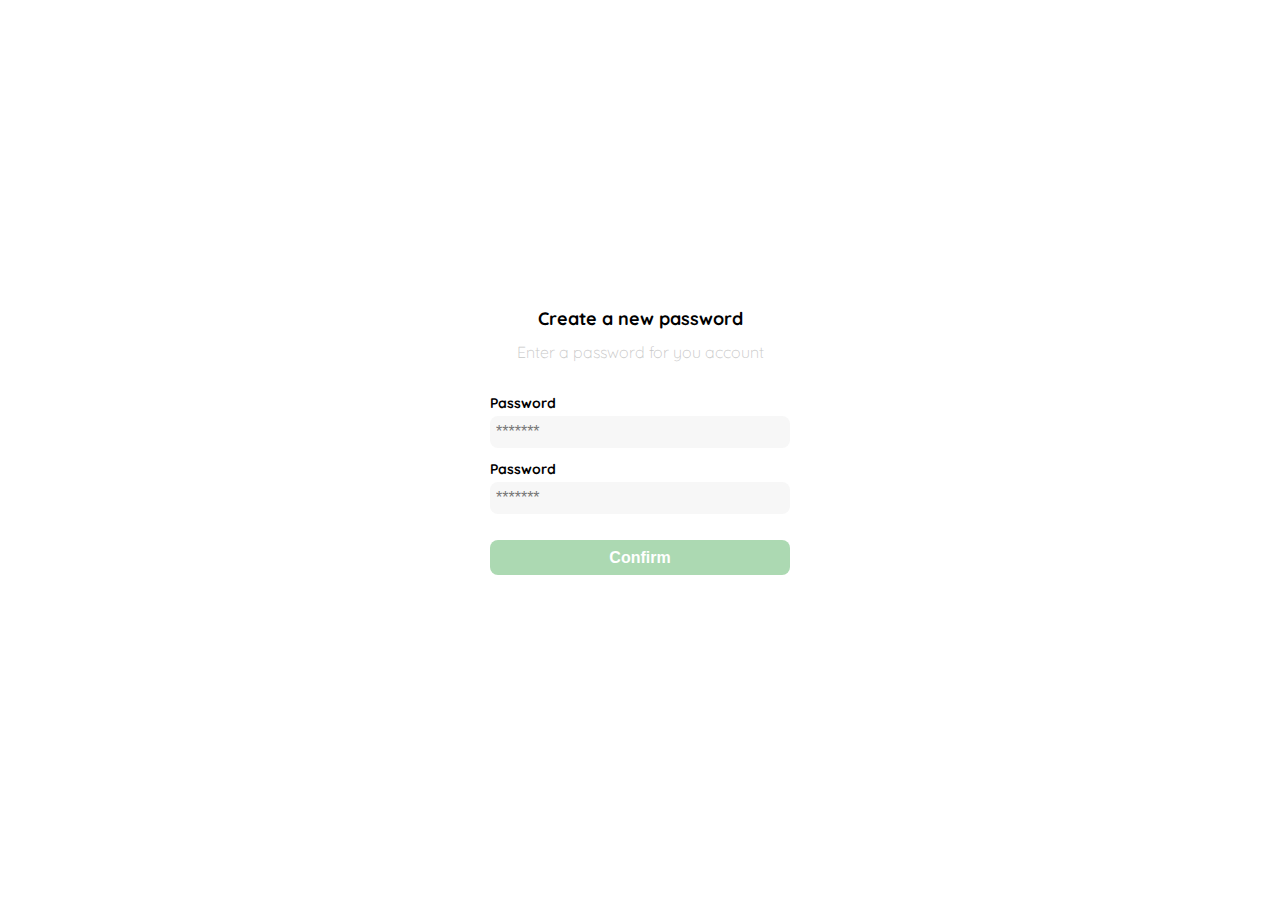
<file: Contraseña.html>
<!DOCTYPE html>
<html lang="en">
<head>
    <meta charset="UTF-8">
    <meta http-equiv="X-UA-Compatible" content="IE=edge">
    <meta name="viewport" content="width=device-width, initial-scale=1.0">
    <link rel="preconnect" href="https://fonts.googleapis.com">
    <link rel="preconnect" href="https://fonts.gstatic.com" crossorigin>
    <link href="https://fonts.googleapis.com/css2?family=Quicksand:wght@300;500;700&display=swap" rel="stylesheet"> 
    <title>Document</title>
    <style>
       :root{
        --white: #ffffff;
        --black: #000000;
        --very-ligth-pink:#c7c7c7;
        --text-input-field: #f7f7f7;
        --hospital-green: #acd9b2;
        --sm: 14px;
        --md: 16px;
        --lg: 18px;
        }

       *{
        box-sizing: border-box;
        margin: 0;
        padding: 0;
       } 

       body{
          font-family: 'Quicksand', sans-serif ;
       }
       /* html{
        font-size: 62.5%;
       } */
       
       .login{
        width: 100%;
        height: 100vh;
        display: grid;
        place-items: center;
       } 

       .form-container{
        display: grid;
        grid-template-rows: auto 1fr auto;
        width: 300px;
       }
       .logo{
        width: 150px ;
        margin-bottom: 48px;
        justify-self: center;
        display: none;
       }
       .title{
        font-size: var(--lg);
        margin: 12px;
        text-align: center;
       }
       .subtitle{
        color: var(--very-ligth-pink);
        font-size: var(--md);
        font-weight: 300;
        margin-top: 0;
        margin-bottom: 32px;
        text-align: center;
       }

       .form{
          display: flex;
          flex-direction: column;    
       }

       .label{
        font-size: var(--sm);
        font-weight: bold;
        margin-bottom: 4px;

       }
       .input-pass{
        background-color: var(--text-input-field);
        border: none;
        border-radius: 8px;
        height: 32px;
        font-size: var(--md);
        padding: 6px;
        margin-bottom:12px ;
       }
       .primary-button{
        background-color: var(--hospital-green);
        border-radius: 8px;
        border: none;
        color: var(--white);
        height: 35px;
        width: 100%;
        cursor: pointer;
        font-size: var(--md);
        font-weight: bold;
       }

       .login-button{
        margin-top: 14px;
        margin-bottom: 30px;
       }
       @media (max-width:640px){
        .logo{
            display: block;
        }
       }
    </style>
</head>
<body>
   <div class="login">
    <div class="form-container">
       <img src="./Platzi_YardSale_Logos/logo_yard_sale.svg" alt="logo" class="logo"> 

       <h1 class="title">Create a new password</h1>
       <p class="subtitle">Enter a password for you account</p>
       
    <form action="/" class="form" >
        <label for="password" class="label">Password</label>
        <input type="password" id="password" placeholder="*******" class="input-pass" required>
       
        <label for="new-password" class="label">Password</label>
        <input type="password" id="new-password" placeholder="*******" class="input-pass" required>

        <input type="submit" value="Confirm" class="primary-button login-button">
    </form>
    </div>
   </div> 
</body>
</html>
</file>
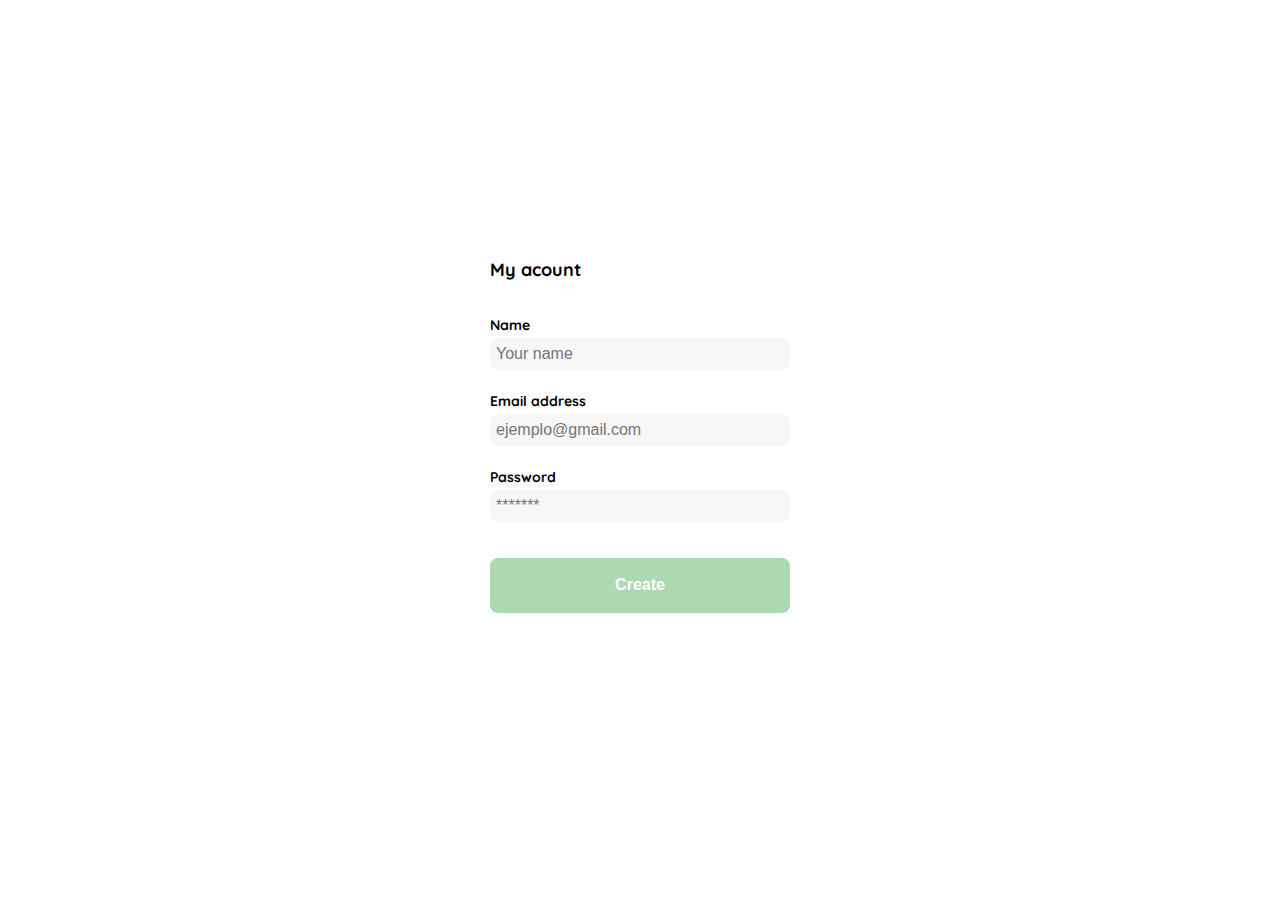
<file: Crear-cuenta.html>
<!DOCTYPE html>
<html lang="en">
<head>
    <meta charset="UTF-8">
    <meta http-equiv="X-UA-Compatible" content="IE=edge">
    <meta name="viewport" content="width=device-width, initial-scale=1.0">
    <link rel="preconnect" href="https://fonts.googleapis.com">
    <link rel="preconnect" href="https://fonts.gstatic.com" crossorigin>
    <link href="https://fonts.googleapis.com/css2?family=Quicksand:wght@300;500;700&display=swap" rel="stylesheet"> 
    <title>Document</title>
    <style>
       :root{
        --white: #ffffff;
        --black: #000000;
        --very-ligth-pink:#c7c7c7;
        --text-input-field: #f7f7f7;
        --hospital-green: #acd9b2;
        --sm: 14px;
        --md: 16px;
        --lg: 18px;
        }

       *{
        box-sizing: border-box;
        margin: 0;
        padding: 0;
       } 

       body{
          font-family: 'Quicksand', sans-serif ;
       }
       
       .login{
        width: 100%;
        height: 100vh;
        display: grid;
        place-items: center;
       } 

       .form-container{
        display: grid;
        grid-template-rows: auto 1fr auto;
        width: 300px;
       }
       
       .title{
        font-size: var(--lg);
        margin-bottom: 35px;
        text-align: start;
       }
       

       .form{
          display: flex;
          flex-direction: column;    
       }

       .form div{
        display: flex;
        flex-direction:column ;
       }

       .label{
        font-size: var(--sm);
        font-weight: bold;
        margin-bottom: 4px;

       }
       .input{
        background-color: var(--text-input-field);
        border: none;
        border-radius: 8px;
        height: 32px;
        font-size: var(--md);
        padding: 6px;
        margin-bottom:12px ;
       }

       .input-name,.input-email,.input-pass{
        margin-bottom: 22px;
       }

       .primary-button{
        background-color: var(--hospital-green);
        border-radius: 8px;
        border: none;
        color: var(--white);
        height: 55px;
        width: 100%;
        cursor: pointer;
        font-size: var(--md);
        font-weight: bold;
       }

       .login-button{
        margin-top: 14px;
        margin-bottom: 30px;
       }

       @media (max-width:640px){
        
        .title{
            margin-top: 100px;
        }
        
        .form-container {
          height: 100%;
           
        }
        
        .form {
          height: 100%;
          justify-content: space-between;  
        }
       
        

       }
    </style>
</head>
<body>
   <div class="login">
    <div class="form-container">
       <h1 class="title">My acount</h1>
       
       
    <form action="/" class="form" >
        <div>
            <label for="Name" class="label">Name</label>
            <input type="text" id="Name" placeholder="Your name" class="input input-name" required>

            <label for="Email" class="label">Email address</label>
            <input type="email" id="Email" placeholder="ejemplo@gmail.com" class="input input-email" required>

            <label for="password" class="label">Password</label>
            <input type="password" id="password" placeholder="*******" class="input input-pass" required>
        </div>
       

        <input type="submit" value="Create" class="primary-button login-button">
    </form>
    </div>
   </div> 
</body>
</html>
</file>
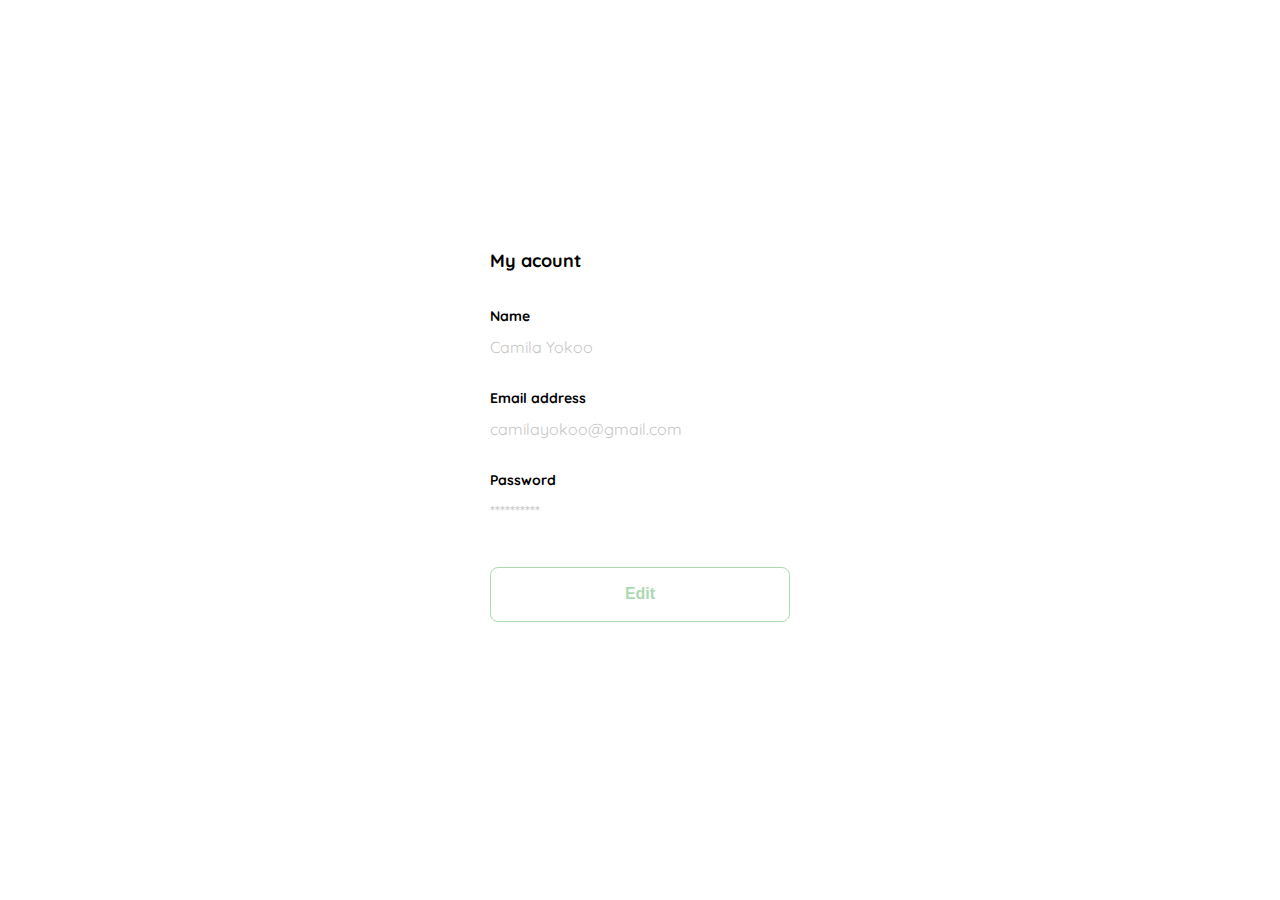
<file: editar-cuenta.html>
<!DOCTYPE html>
<html lang="en">
<head>
    <meta charset="UTF-8">
    <meta http-equiv="X-UA-Compatible" content="IE=edge">
    <meta name="viewport" content="width=device-width, initial-scale=1.0">
    <link rel="preconnect" href="https://fonts.googleapis.com">
    <link rel="preconnect" href="https://fonts.gstatic.com" crossorigin>
    <link href="https://fonts.googleapis.com/css2?family=Quicksand:wght@300;500;700&display=swap" rel="stylesheet"> 
    <title>Document</title>
    <style>
       :root{
        --white: #ffffff;
        --black: #000000;
        --very-ligth-pink:#c7c7c7;
        --text-input-field: #f7f7f7;
        --hospital-green: #acd9b2;
        --sm: 14px;
        --md: 16px;
        --lg: 18px;
        }

       *{
        box-sizing: border-box;
        margin: 0;
        padding: 0;
       } 

       body{
          font-family: 'Quicksand', sans-serif ;
       }
       
       .login{
        width: 100%;
        height: 100vh;
        display: grid;
        place-items: center;
       } 

       .form-container{
        display: grid;
        grid-template-rows: auto 1fr auto;
        width: 300px;
       }
       
       .title{
        font-size: var(--lg);
        margin-bottom: 35px;
        text-align: start;
       }
       

       .form{
          display: flex;
          flex-direction: column;    
       }

       .form div{
        display: flex;
        flex-direction:column ;
       }

       .label{
        font-size: var(--sm);
        font-weight: bold;
        margin-bottom: 4px;
       }
       
       .value{
        color: var(--very-ligth-pink);
        font-size: var(--md);
        margin: 8px 0 32px 0;
       }

       .secundary-button{
        background-color: var(--white);
        border-radius: 8px;
        border: solid 1px var(--hospital-green);
        color: var(--hospital-green);
        height: 55px;
        width: 100%;
        cursor: pointer;
        font-size: var(--md);
        font-weight: bold;
       }

       .login-button{
        margin-top: 14px;
        margin-bottom: 30px;
       }

       @media (max-width:640px){
        
        .title{
            margin-top: 100px;
        }
        
        .form-container {
          height: 100%;
           
        }
        
        .form {
          height: 100%;
          justify-content: space-between;  
        }
       
        

       }
    </style>
</head>
<body>
   <div class="login">
    <div class="form-container">
       <h1 class="title">My acount</h1>
       
       
    <form action="/" class="form" >
        <div>
            <label for="Name" class="label">Name</label>
            <p class="value">Camila Yokoo</p>
           
            <label for="Email" class="label">Email address</label>
            <p class="value">camilayokoo@gmail.com</p>

            <label for="password" class="label">Password</label>
            <p class="value">**********</p>
        </div>
       

        <input type="submit" value="Edit" class="secundary-button login-button">
    </form>
    </div>
   </div> 
</body>
</html>
</file>
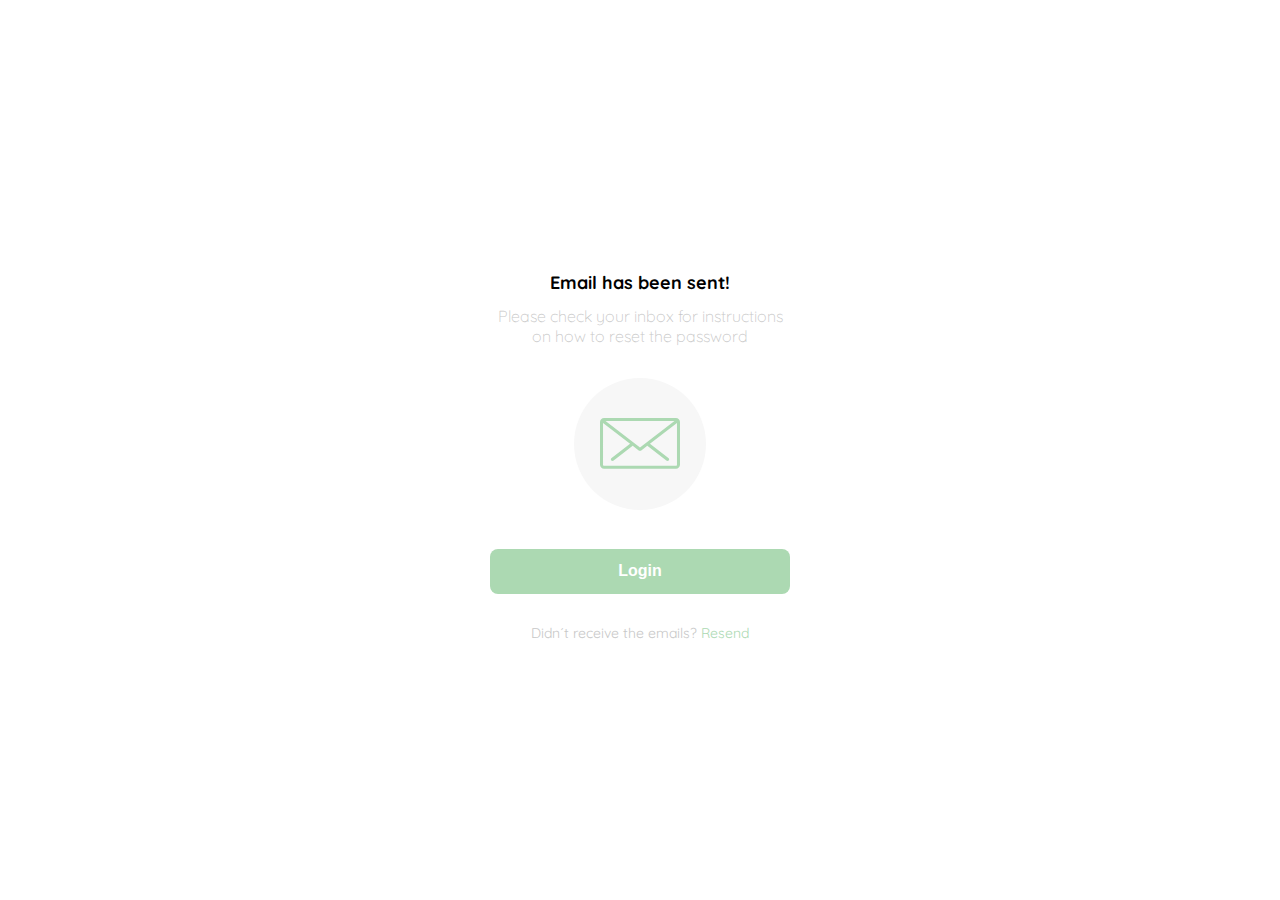
<file: email-sent.html>
<!DOCTYPE html>
<html lang="en">
<head>
    <meta charset="UTF-8">
    <meta http-equiv="X-UA-Compatible" content="IE=edge">
    <meta name="viewport" content="width=device-width, initial-scale=1.0">
    <link rel="preconnect" href="https://fonts.googleapis.com">
    <link rel="preconnect" href="https://fonts.gstatic.com" crossorigin>
    <link href="https://fonts.googleapis.com/css2?family=Quicksand:wght@300;500;700&display=swap" rel="stylesheet"> 
    <title>Document</title>

    <style>
        :root{
         --white: #ffffff;
         --black: #000000;
         --very-ligth-pink:#c7c7c7;
         --text-input-field: #f7f7f7;
         --hospital-green: #acd9b2;
         --sm: 14px;
         --md: 16px;
         --lg: 18px;
         }
 
        *{
         box-sizing: border-box;
         margin: 0;
         padding: 0;
        } 
 
        body{
           font-family: 'Quicksand', sans-serif ;
        }
        .login{
        width: 100%;
        height: 100vh;
        display: grid;
        place-items: center;
       } 

       .form-container{
        display: grid;
        grid-template-rows: auto 1fr auto;
        width: 300px;
        justify-items: center;
       }
       .logo{
        width: 150px ;
        margin-bottom: 48px;
        justify-self: center;
        display: none;
       }
       .title{
        font-size: var(--lg);
        margin: 12px;
        text-align: center;
       }
       .subtitle{
        color: var(--very-ligth-pink);
        font-size: var(--md);
        font-weight: 300;
        margin-top: 0;
        margin-bottom: 32px;
        text-align: center;
       }

       .email-image{
        width: 132px;
        height: 132px;
        border-radius: 50%;
        background-color: var(--text-input-field);
        display: flex;
        justify-content: center;
        align-items: center;
        margin-bottom: 25px;
       }
       .email-image img{
        width: 80px;
       } 
       .resend{
        font-size: var(--sm);

       }

       .resend span{
         color: var(--very-ligth-pink);
       }

       .resend a{
         color: var(--hospital-green);
         text-decoration:none ;
       }

       .primary-button{
        background-color: var(--hospital-green);
        border-radius: 8px;
        border: none;
        color: var(--white);
        height: 45px;
        width: 100%;
        cursor: pointer;
        font-size: var(--md);
        font-weight: bold;
       }

       .login-button{
        margin-top: 14px;
        margin-bottom: 30px;
       }
       
       
       @media (max-width:640px){
        .logo{
            display: block;
        }
       }
    </style>
</head>
<body>
    <div class="login">
     <div class="form-container">
        <img src="./Platzi_YardSale_Logos/logo_yard_sale.svg" alt="logo" class="logo"> 
 
        <h1 class="title">Email has been sent!</h1>
        <p class="subtitle">Please check your inbox for instructions on how to reset the password</p>
        
        <div class="email-image">
          <img src="./Platzi_YardSale_Icons/email.svg" alt="Email icon">  
        </div>
        
          <button class="primary-button login-button">Login</button>  
        <p class="resend">
           <span>Didn´t receive the emails?</span> 
           <a href="">Resend</a>
        </p>
        
     </div>
    </div> 
 </body>
</html>
</file>
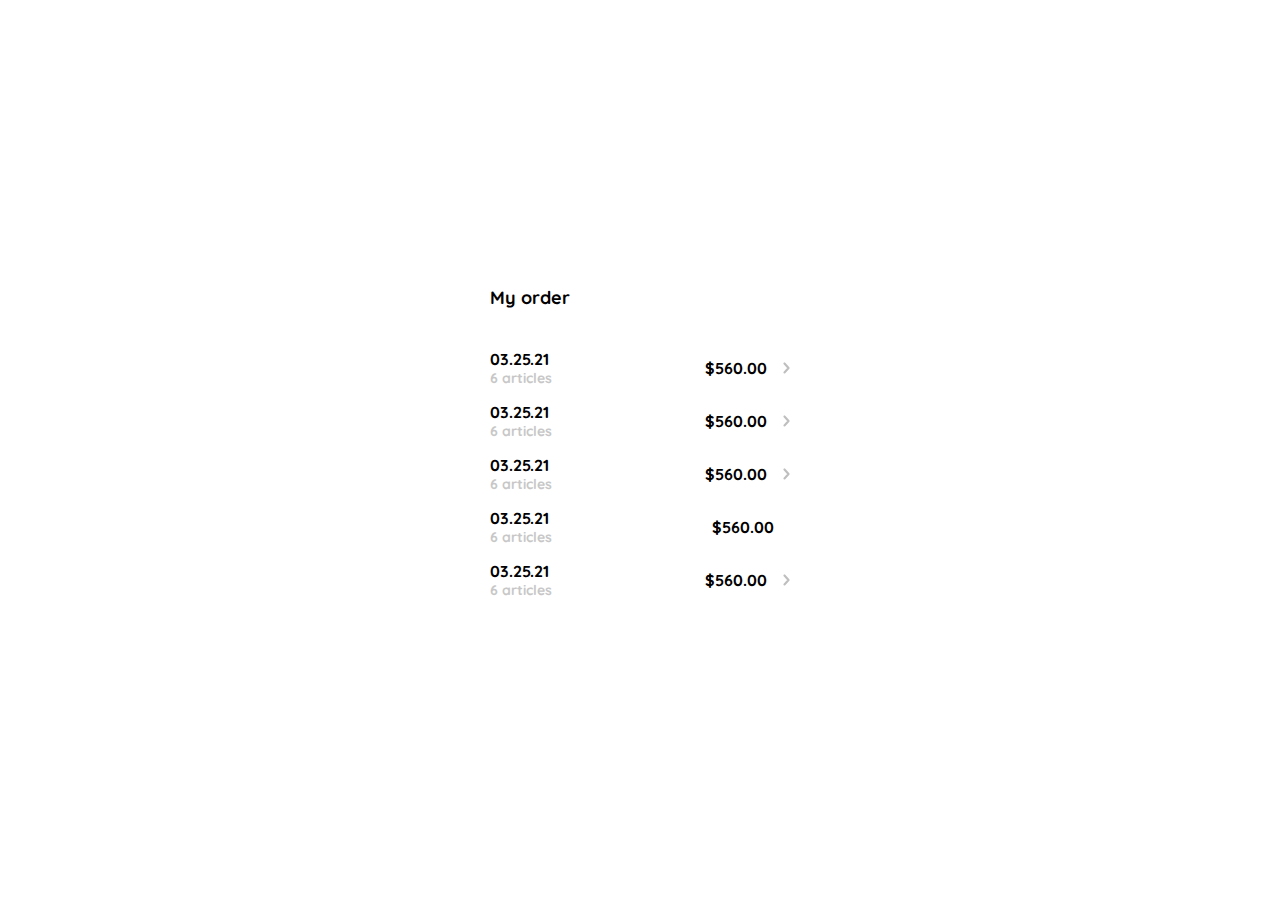
<file: mis-ordenes.html>
<!DOCTYPE html>
<html lang="en">
<head>
    <meta charset="UTF-8">
    <meta http-equiv="X-UA-Compatible" content="IE=edge">
    <meta name="viewport" content="width=device-width, initial-scale=1.0">
    <title>Document</title>
    <link rel="preconnect" href="https://fonts.googleapis.com">
    <link rel="preconnect" href="https://fonts.gstatic.com" crossorigin>
    <link href="https://fonts.googleapis.com/css2?family=Quicksand:wght@300;500;700&display=swap" rel="stylesheet"> 
    <style>
        :root{
        --white: #ffffff;
        --black: #000000;
        --very-ligth-pink:#c7c7c7;
        --text-input-field: #f7f7f7;
        --hospital-green: #acd9b2;
        --sm: 14px;
        --md: 16px;
        --lg: 18px;
        }
        *{
          box-sizing: border-box;
          margin: 0;
          padding: 0;
         }
       body{
          font-family: 'Quicksand', sans-serif ;
          
       }

       .my-order{
        width: 100%;
        height: 100vh;
        display: grid;
        place-items: center;
       }
       
       .title{
        font-size: var(--lg);
        margin-bottom: 40px;
        font-weight: bold;
       }

       .my-order-container{
        display: grid;
        grid-template-rows: auto 1fr auto ;
        width: 300px;
       }

       .my-order-content{
        display: flex;
        flex-direction: column;
        
       }

       .order{
          display: grid;
          grid-template-columns: auto 1fr auto;
          gap: 16px;
          align-items: center;
          margin-bottom: 15px;
          border-radius: 8px;
          
       }
       
       .order p:nth-child(1){
        display: flex;
        flex-direction: column;
        font-weight: bold;
       }

       .order p:nth-child(2){
        text-align: end;
        font-weight: bold;
        
       }

       .order p span:nth-child(1){
            font-size: var(--md);
       }
       .order p span:nth-child(2){
            font-size: var(--sm);
            color:var(--very-ligth-pink);
       }

       

      
        
        

    </style>   
</head>
<body>
   <div class="my-order">
     <div class="my-order-container">
        <h1 class="title">My order</h1>
        <div class="my-order-content">
            <div class="order">
                <p>
                <span>03.25.21</span>
                <span>6 articles</span>  
                </p>
                <p>$560.00</p>
                <img src="./Platzi_YardSale_Icons/flechita.svg" alt="arrow">
            </div>   
            <div class="order">
                <p>
                <span>03.25.21</span>
                <span>6 articles</span>  
                </p>
                <p>$560.00</p>
                <img src="./Platzi_YardSale_Icons/flechita.svg" alt="arrow">
            </div>   
            <div class="order">
                <p>
                <span>03.25.21</span>
                <span>6 articles</span>  
                </p>
                <p>$560.00</p>
                <img src="./Platzi_YardSale_Icons/flechita.svg" alt="arrow">
            </div>   
            <div class="order">
                <p>
                <span>03.25.21</span>
                <span>6 articles</span>  
                </p>
                <p>$560.00</p>
            </div>   
            <div class="order">
                <p>
                <span>03.25.21</span>
                <span>6 articles</span>  
                </p>
                <p>$560.00</p>
                <img src="./Platzi_YardSale_Icons/flechita.svg" alt="arrow">
            </div>   
        </div>
            

     
        </div>
    </div>
</body>
</html>
</file>
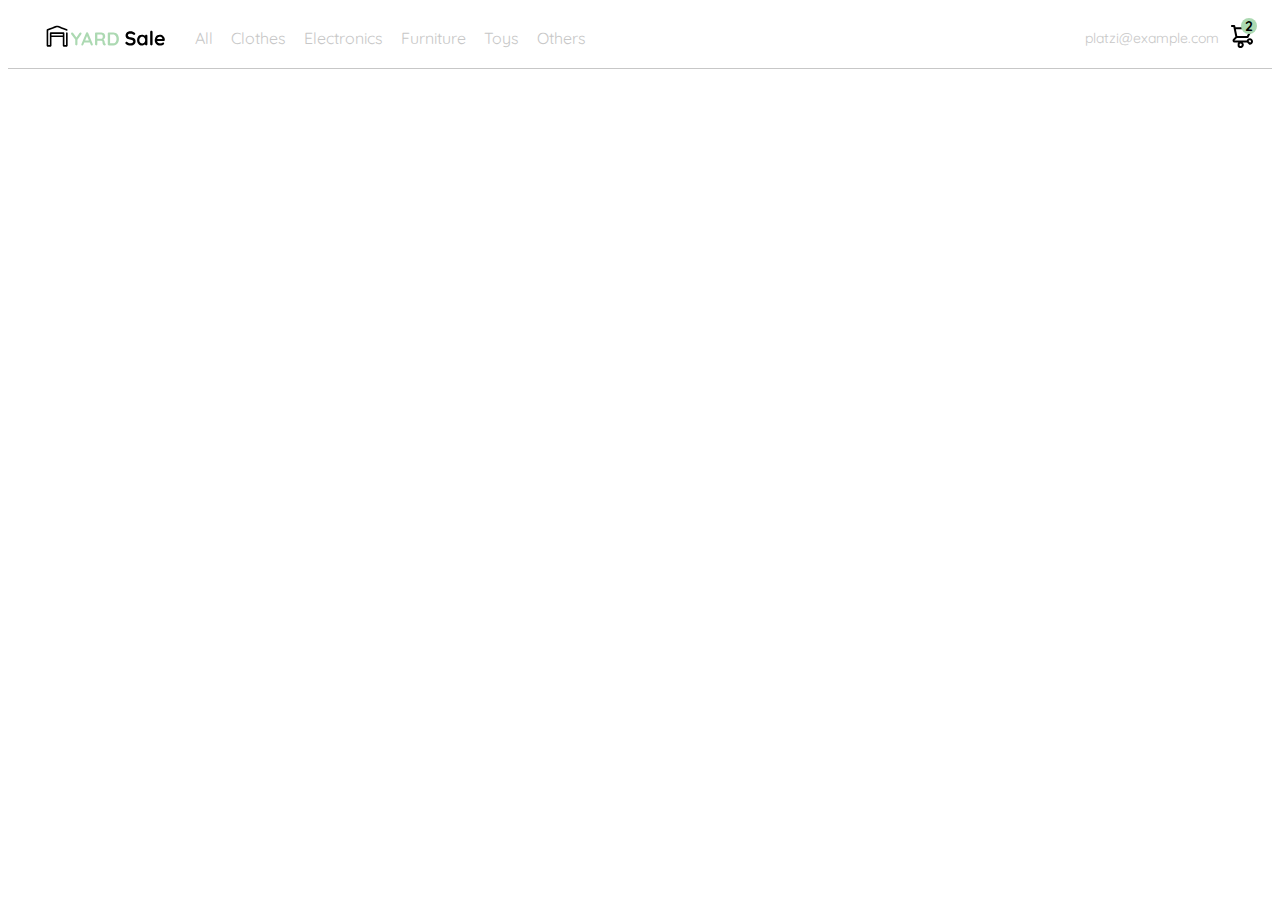
<file: nav-bar.html>
<!DOCTYPE html>
<html lang="en">
<head>
    <meta charset="UTF-8">
    <meta http-equiv="X-UA-Compatible" content="IE=edge">
    <meta name="viewport" content="width=device-width, initial-scale=1.0">
    <title>Document</title>
    <link rel="preconnect" href="https://fonts.googleapis.com">
    <link rel="preconnect" href="https://fonts.gstatic.com" crossorigin>
    <link href="https://fonts.googleapis.com/css2?family=Quicksand:wght@300;500;700&display=swap" rel="stylesheet"> 
    <style>
        :root{
        --white: #ffffff;
        --black: #000000;
        --very-ligth-pink:#c7c7c7;
        --text-input-field: #f7f7f7;
        --hospital-green: #acd9b2;
        --sm: 14px;
        --md: 16px;
        --lg: 18px;
        }
        *{
          box-sizing: border-box;
          /* margin: 0;
          padding: 0; */
         }
       body{
          font-family: 'Quicksand', sans-serif ;
       }

       .menu{
         display: none;   
       }

       .logo{
         width: 120px;  

       }

       nav{
        display: flex;
        width: 100%;
        justify-content: space-between;
        padding: 0 18px;
        border-bottom: 1px solid var(--very-ligth-pink);
       }

       .nav-left ul, .nav-right ul{
          list-style: none;
          padding: 0;
          margin: 0;
          display: flex;
          align-items: center;  
          height: 60px;

       }
      
       .nav-left{
          display: flex;
          margin-left: 20px;
       }

       .nav-left ul{
         
          margin-left: 20px;
       }

       .nav-left ul li a, .nav-right ul li a {
          text-decoration: none;
          color: var(--very-ligth-pink);
          border: 1px solid var(--white);
          padding: 8px;
          border-radius: 8px;
       }

       .nav-left ul li a:hover, .nav-right ul li a:hover{
          border: 1px solid var(--hospital-green);
          color: var(--hospital-green); 
       }
       
       .nav-email{
          color: var(--very-ligth-pink);
          font-size: var(--sm);
          margin-right: 11px;          
       }
       .navbar-shoppingCart{
          position: relative;
    
       }
       .navbar-shoppingCart div{
          width: 16px;
          height: 16px;
          background-color: var(--hospital-green);
          border-radius: 50%;
          font-size: var(--sm);
          font-weight: bold;
          position: absolute;
          top: -6px;
          right: -3px; 
          display: flex;
          justify-content: center;
          align-items: center; 
       }        

       @media(max-width:640px){
        .menu{
            display: block;
        }

        .nav-left ul{
           display: none; 
        }
        .nav-right .nav-email{
            display: none;
        }
       }

       @media(max-width:800px){
        
        .nav-right .nav-email{
            display: none;
        }
       }
    </style>   
</head>
<body>
  <header>
    <nav>
       <img src="./Platzi_YardSale_Icons/icon_menu.svg" alt="menu" class="menu">
       
       
       <div class="nav-left">
         <img src="./Platzi_YardSale_Logos/logo_yard_sale.svg" alt="logo" class="logo">
         <ul>
            <li><a href="/">All</a></li>
            <li><a href="/">Clothes</a></li>
            <li><a href="/">Electronics</a></li>
            <li><a href="/">Furniture</a></li>
            <li><a href="/">Toys</a></li>
            <li><a href="/">Others</a></li>
            
         </ul>
       </div>


       <div class="nav-right">
        <ul>
          <li class="nav-email">platzi@example.com</li>
          <li class="navbar-shoppingCart">
            <img src="/Platzi_YardSale_Icons/icon_shopping_cart.svg" alt="Carrito">
            <div>2</div>
          </li> 
        </ul>   
       </div>
    </nav>
  </header> 
   
</body>
</html>
</file>
